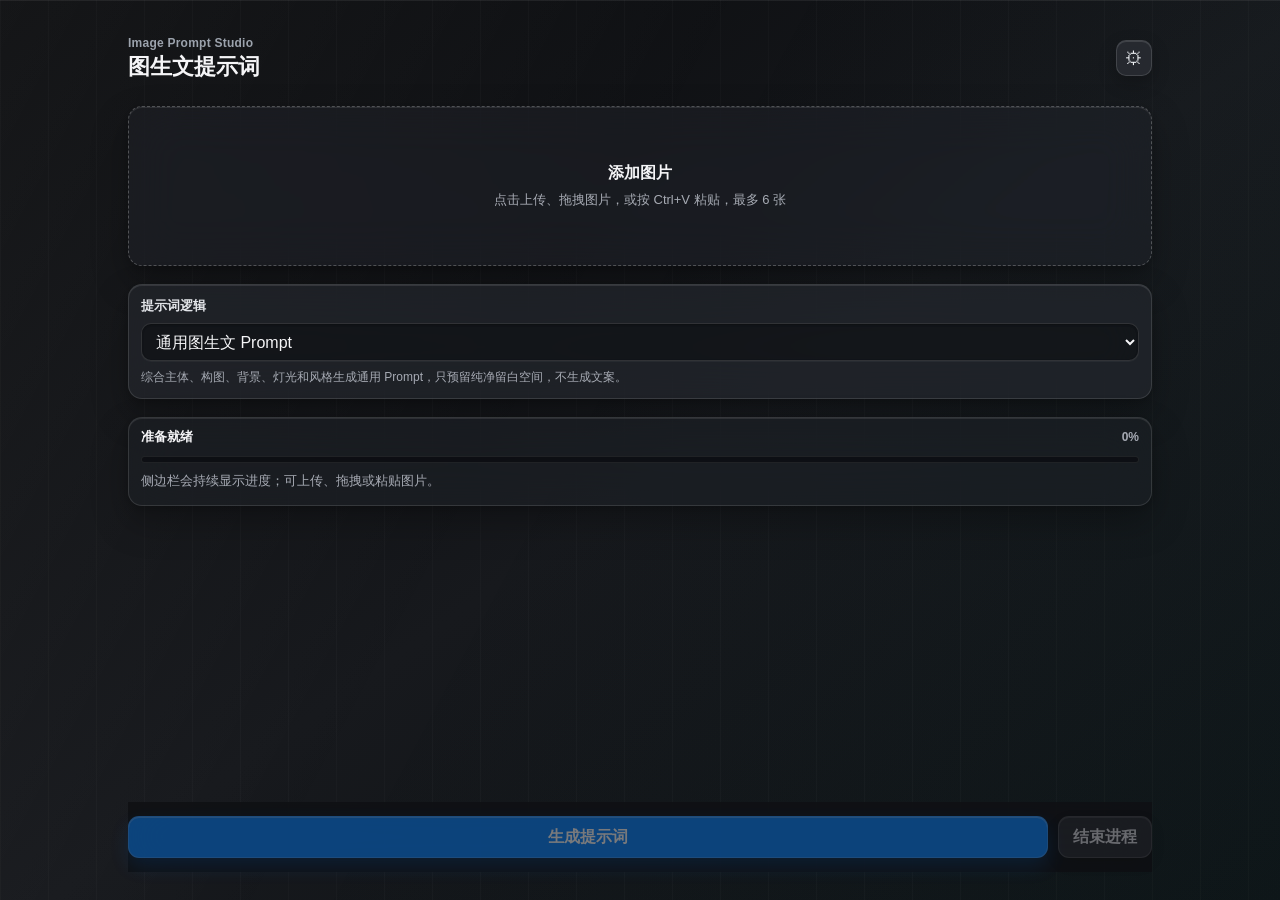
<file: web/index.html>
<!doctype html>
<html lang="zh-CN">
  <head>
    <meta charset="utf-8">
    <meta name="viewport" content="width=device-width, initial-scale=1">
    <title>Image Prompt Studio</title>
    <link rel="stylesheet" href="popup.css?v=c21b25e23709">
  <link rel="stylesheet" href="web.css?v=c21b25e23709"><link rel="icon" href="icon.png"></head>
  <body data-surface="panel">
    <main class="shell">
      <header class="header">
        <div>
          <p class="eyebrow">Image Prompt Studio</p>
          <h1>图生文提示词</h1>
        </div>
        <div class="header-actions">
          <button hidden class="icon-button" id="pinPanel" title="已固定在侧边栏" aria-label="已固定在侧边栏">⇲</button>
          <button class="icon-button" id="openOptions" title="设置" aria-label="设置">⚙</button>
        </div>
      </header>

      <section class="drop-zone" id="dropZone" role="button" tabindex="0" aria-label="添加最多六张图片，支持点击上传、拖拽或 Ctrl+V 粘贴">
        <input id="fileInput" type="file" accept="image/*" multiple>
        <div class="drop-copy">
          <strong>添加图片</strong>
          <span>点击上传、拖拽图片，或按 Ctrl+V 粘贴，最多 6 张</span>
        </div>
      </section>

      <section class="logic-panel">
        <label for="promptStyle">提示词逻辑</label>
        <select id="promptStyle">
          <option value="universal">通用图生文 Prompt</option>
          <option value="productAppearance">产品外观分析 Prompt</option>
          <option value="localizedMarketing">本地化营销排版 Prompt</option>
        </select>
        <p id="promptStyleHint">综合主体、构图、背景、灯光和风格生成通用 Prompt，只预留纯净留白空间，不生成文案。</p>
      </section>

      <section class="context-panel" id="marketingContext" hidden>
        <label for="targetMarket">
          <span>目标市场</span>
          <input id="targetMarket" type="text" maxlength="120" placeholder="例如：美国、欧洲、日本、东南亚">
        </label>
        <label for="sellingPoints">
          <span>产品/卖点</span>
          <textarea id="sellingPoints" rows="3" maxlength="600" placeholder="例如：轻量、防水、长续航、户外通勤、节日礼赠"></textarea>
        </label>
      </section>

      <section class="preview" id="previewSection" hidden>
        <div class="preview-grid" id="previewGrid"></div>
      </section>

      <section class="status-card" id="statusBox" role="status" aria-live="polite">
        <div class="status-head">
          <strong id="statusTitle">准备就绪</strong>
          <span id="progressValue">0%</span>
        </div>
        <div class="progress-track" aria-hidden="true"><span id="progressBar"></span></div>
        <p id="statusText">侧边栏会持续显示进度；可上传、拖拽或粘贴图片。</p>
        <p class="status-meta" id="statusMeta"></p>
      </section>

      <section class="error-panel" id="errorSection" hidden>
        <div class="error-title">生成遇到问题</div>
        <dl>
          <div><dt>错误码</dt><dd id="errorCode">-</dd></div>
          <div><dt>原因</dt><dd id="errorMessage">-</dd></div>
          <div><dt>建议</dt><dd id="errorSuggestion">-</dd></div>
        </dl>
        <div class="error-actions">
          <button id="retryButton" type="button">重试</button>
          <button id="openSettingsFromError" type="button">检查设置</button>
        </div>
      </section>

      <section class="result" id="resultSection" hidden>
        <div class="result-toolbar">
          <h2>生成结果</h2>
          <button id="copyResult" type="button">复制</button>
        </div>
        <textarea id="resultText" spellcheck="false"></textarea>
      </section>

      <footer class="footer">
        <button id="analyzeButton" class="primary" type="button" disabled>生成提示词</button>
        <button id="stopButton" class="secondary-action" type="button" disabled>结束进程</button>
      </footer>
    </main>
    <script type="module" src="app.js?v=c21b25e23709"></script>
  </body>
</html>
</file>
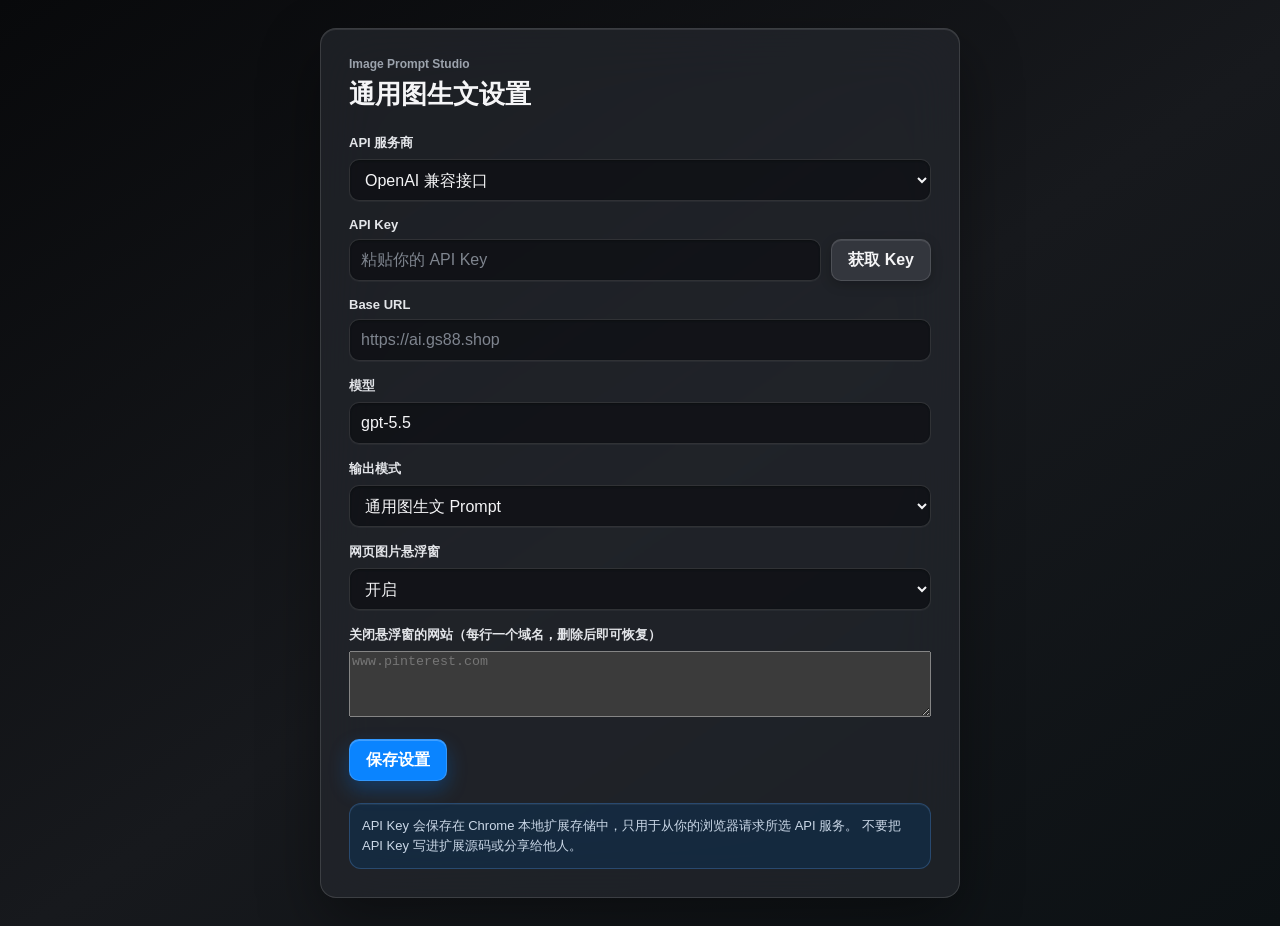
<file: ImagePromptStudio_UniversalHover/options.html>
<!doctype html>
<html lang="zh-CN">
  <head>
    <meta charset="utf-8">
    <meta name="viewport" content="width=device-width, initial-scale=1">
    <title>Image Prompt Studio 设置</title>
    <link rel="stylesheet" href="options.css">
  </head>
  <body>
    <main class="page">
      <section class="settings">
        <p class="eyebrow">Image Prompt Studio</p>
        <h1>通用图生文设置</h1>

        <form id="settingsForm" class="form">
          <label>
            <span>API 服务商</span>
            <select id="provider">
              <option value="openaiCompatible">OpenAI 兼容接口</option>
              <option value="gemini">Google Gemini</option>
            </select>
          </label>

          <label>
            <span>API Key</span>
            <div class="key-row">
              <input id="apiKey" type="password" autocomplete="off" placeholder="粘贴你的 API Key">
              <button id="getApiKey" class="secondary" type="button">获取 Key</button>
            </div>
          </label>

          <label>
            <span>Base URL</span>
            <input id="baseUrl" type="url" placeholder="https://ai.gs88.shop">
          </label>

          <label>
            <span>模型</span>
            <input id="model" type="text" value="gpt-5.5">
          </label>

          <label>
            <span>输出模式</span>
            <select id="promptStyle">
              <option value="universal">通用图生文 Prompt</option>
              <option value="productAppearance">产品外观分析 Prompt</option>
              <option value="localizedMarketing">本地化营销排版 Prompt</option>
            </select>
          </label>

          <label>
            <span>网页图片悬浮窗</span>
            <select id="hoverEnabled"><option value="true">开启</option><option value="false">关闭所有网站的悬浮窗</option></select>
          </label>
          <label>
            <span>关闭悬浮窗的网站（每行一个域名，删除后即可恢复）</span>
            <textarea id="disabledHoverHosts" rows="4" placeholder="www.pinterest.com" spellcheck="false"></textarea>
          </label>
          <div class="actions">
            <button type="submit">保存设置</button>
            <span id="saveStatus" role="status"></span>
          </div>
        </form>

        <aside class="note">
          API Key 会保存在 Chrome 本地扩展存储中，只用于从你的浏览器请求所选 API 服务。
          不要把 API Key 写进扩展源码或分享给他人。
        </aside>
      </section>
    </main>
    <script src="options.js" type="module"></script>
  </body>
</html>
</file>
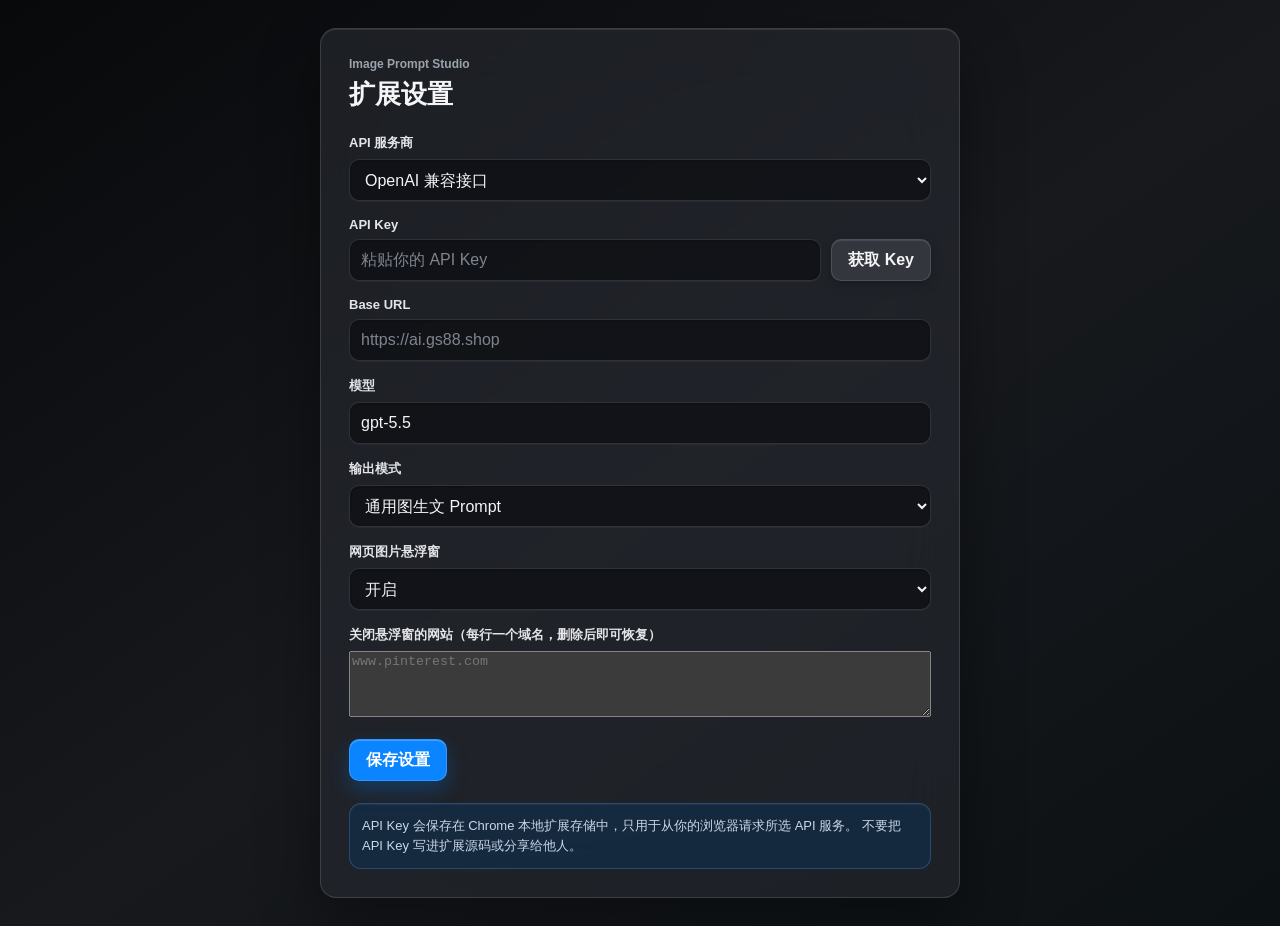
<file: src/options.html>
<!doctype html>
<html lang="zh-CN">
  <head>
    <meta charset="utf-8">
    <meta name="viewport" content="width=device-width, initial-scale=1">
    <title>Image Prompt Studio 设置</title>
    <link rel="stylesheet" href="options.css">
  </head>
  <body>
    <main class="page">
      <section class="settings">
        <p class="eyebrow">Image Prompt Studio</p>
        <h1>扩展设置</h1>

        <form id="settingsForm" class="form">
          <label>
            <span>API 服务商</span>
            <select id="provider">
              <option value="openaiCompatible">OpenAI 兼容接口</option>
              <option value="gemini">Google Gemini</option>
            </select>
          </label>

          <label>
            <span>API Key</span>
            <div class="key-row">
              <input id="apiKey" type="password" autocomplete="off" placeholder="粘贴你的 API Key">
              <button id="getApiKey" class="secondary" type="button">获取 Key</button>
            </div>
          </label>

          <label>
            <span>Base URL</span>
            <input id="baseUrl" type="url" placeholder="https://ai.gs88.shop">
          </label>

          <label>
            <span>模型</span>
            <input id="model" type="text" value="gpt-5.5">
          </label>

          <label>
            <span>输出模式</span>
            <select id="promptStyle">
              <option value="universal">通用图生文 Prompt</option>
              <option value="productAppearance">产品外观分析 Prompt</option>
              <option value="localizedMarketing">本地化营销排版 Prompt</option>
            </select>
          </label>

          <label>
            <span>网页图片悬浮窗</span>
            <select id="hoverEnabled"><option value="true">开启</option><option value="false">关闭所有网站的悬浮窗</option></select>
          </label>
          <label>
            <span>关闭悬浮窗的网站（每行一个域名，删除后即可恢复）</span>
            <textarea id="disabledHoverHosts" rows="4" placeholder="www.pinterest.com" spellcheck="false"></textarea>
          </label>
          <div class="actions">
            <button type="submit">保存设置</button>
            <span id="saveStatus" role="status"></span>
          </div>
        </form>

        <aside class="note">
          API Key 会保存在 Chrome 本地扩展存储中，只用于从你的浏览器请求所选 API 服务。
          不要把 API Key 写进扩展源码或分享给他人。
        </aside>
      </section>
    </main>
    <script src="options.js" type="module"></script>
  </body>
</html>
</file>
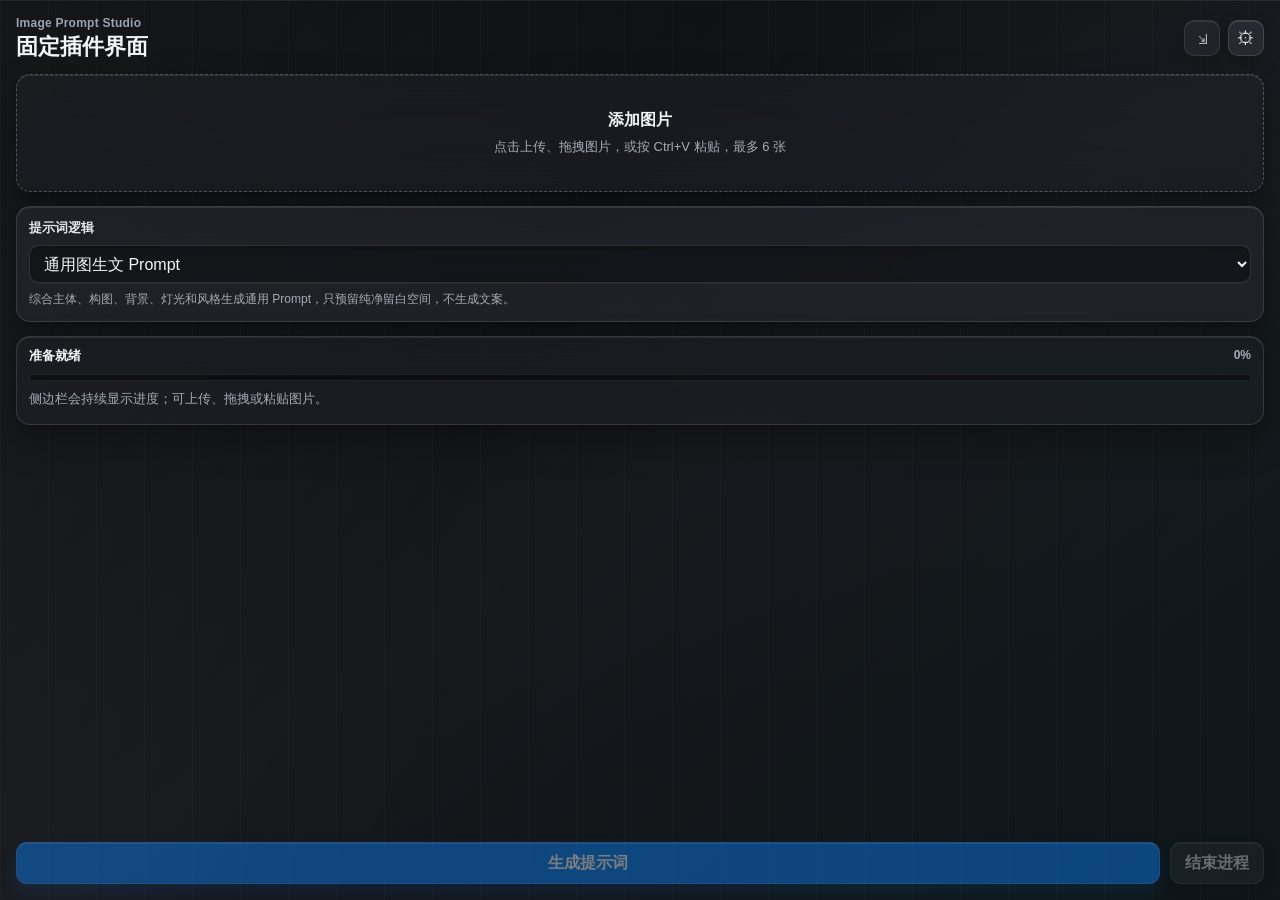
<file: src/panel.html>
<!doctype html>
<html lang="zh-CN">
  <head>
    <meta charset="utf-8">
    <meta name="viewport" content="width=device-width, initial-scale=1">
    <title>Image Prompt Studio 侧边栏</title>
    <link rel="stylesheet" href="popup.css">
  </head>
  <body data-surface="panel">
    <main class="shell">
      <header class="header">
        <div>
          <p class="eyebrow">Image Prompt Studio</p>
          <h1>固定插件界面</h1>
        </div>
        <div class="header-actions">
          <button class="icon-button" id="pinPanel" title="已固定在侧边栏" aria-label="已固定在侧边栏">⇲</button>
          <button class="icon-button" id="openOptions" title="设置" aria-label="设置">⚙</button>
        </div>
      </header>

      <section class="drop-zone" id="dropZone" role="button" tabindex="0" aria-label="添加最多六张图片，支持点击上传、拖拽或 Ctrl+V 粘贴">
        <input id="fileInput" type="file" accept="image/*" multiple>
        <div class="drop-copy">
          <strong>添加图片</strong>
          <span>点击上传、拖拽图片，或按 Ctrl+V 粘贴，最多 6 张</span>
        </div>
      </section>

      <section class="logic-panel">
        <label for="promptStyle">提示词逻辑</label>
        <select id="promptStyle">
          <option value="universal">通用图生文 Prompt</option>
          <option value="productAppearance">产品外观分析 Prompt</option>
          <option value="localizedMarketing">本地化营销排版 Prompt</option>
        </select>
        <p id="promptStyleHint">综合主体、构图、背景、灯光和风格生成通用 Prompt，只预留纯净留白空间，不生成文案。</p>
      </section>

      <section class="context-panel" id="marketingContext" hidden>
        <label for="targetMarket">
          <span>目标市场</span>
          <input id="targetMarket" type="text" maxlength="120" placeholder="例如：美国、欧洲、日本、东南亚">
        </label>
        <label for="sellingPoints">
          <span>产品/卖点</span>
          <textarea id="sellingPoints" rows="3" maxlength="600" placeholder="例如：轻量、防水、长续航、户外通勤、节日礼赠"></textarea>
        </label>
      </section>

      <section class="preview" id="previewSection" hidden>
        <div class="preview-grid" id="previewGrid"></div>
      </section>

      <section class="status-card" id="statusBox" role="status" aria-live="polite">
        <div class="status-head">
          <strong id="statusTitle">准备就绪</strong>
          <span id="progressValue">0%</span>
        </div>
        <div class="progress-track" aria-hidden="true"><span id="progressBar"></span></div>
        <p id="statusText">侧边栏会持续显示进度；可上传、拖拽或粘贴图片。</p>
        <p class="status-meta" id="statusMeta"></p>
      </section>

      <section class="error-panel" id="errorSection" hidden>
        <div class="error-title">生成遇到问题</div>
        <dl>
          <div><dt>错误码</dt><dd id="errorCode">-</dd></div>
          <div><dt>原因</dt><dd id="errorMessage">-</dd></div>
          <div><dt>建议</dt><dd id="errorSuggestion">-</dd></div>
        </dl>
        <div class="error-actions">
          <button id="retryButton" type="button">重试</button>
          <button id="openSettingsFromError" type="button">检查设置</button>
        </div>
      </section>

      <section class="result" id="resultSection" hidden>
        <div class="result-toolbar">
          <h2>生成结果</h2>
          <button id="copyResult" type="button">复制</button>
        </div>
        <textarea id="resultText" spellcheck="false"></textarea>
      </section>

      <footer class="footer">
        <button id="analyzeButton" class="primary" type="button" disabled>生成提示词</button>
        <button id="stopButton" class="secondary-action" type="button" disabled>结束进程</button>
      </footer>
    </main>
    <script src="popup.js" type="module"></script>
  </body>
</html>
</file>
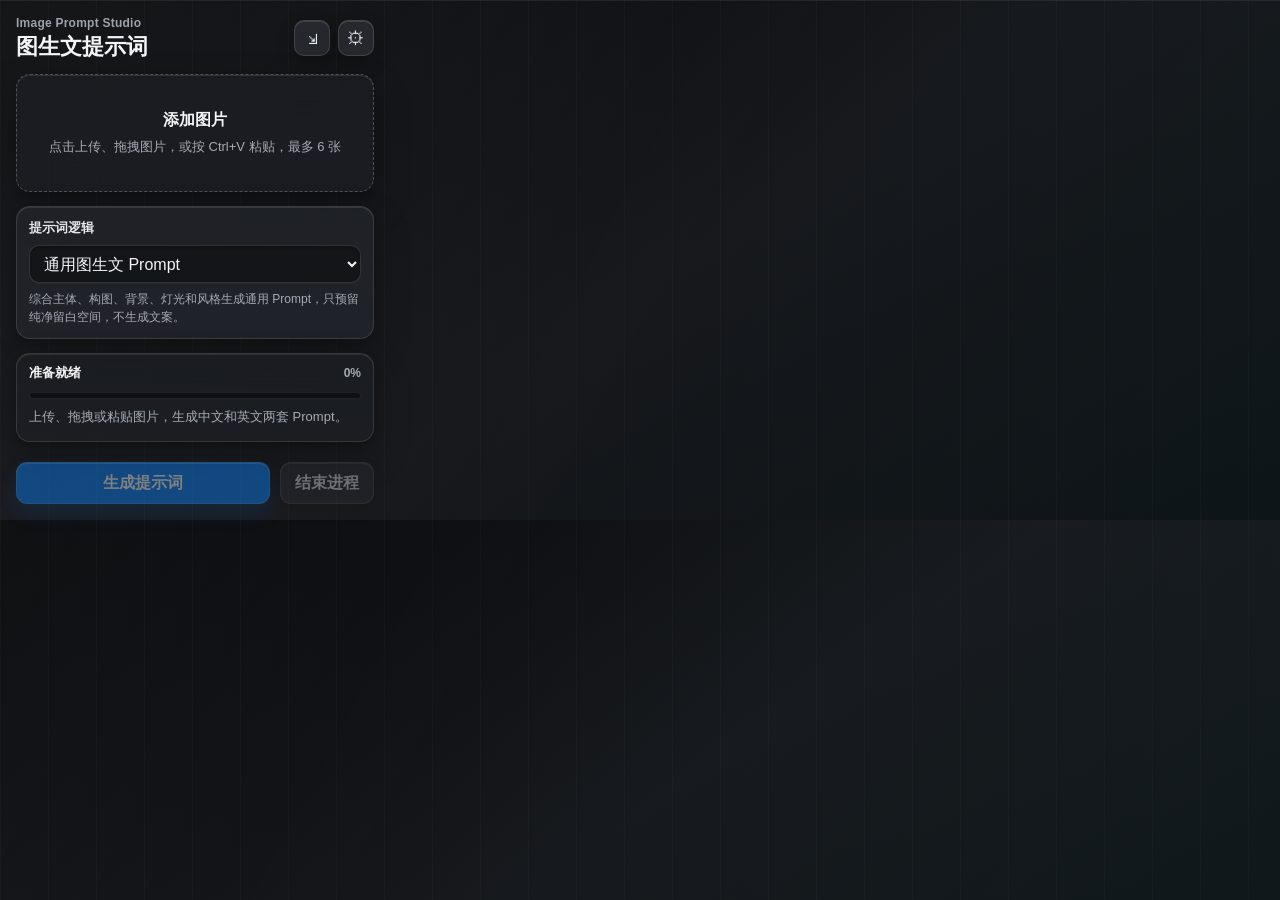
<file: src/popup.html>
<!doctype html>
<html lang="zh-CN">
  <head>
    <meta charset="utf-8">
    <meta name="viewport" content="width=device-width, initial-scale=1">
    <title>Image Prompt Studio</title>
    <link rel="stylesheet" href="popup.css">
  </head>
  <body data-surface="popup">
    <main class="shell">
      <header class="header">
        <div>
          <p class="eyebrow">Image Prompt Studio</p>
          <h1>图生文提示词</h1>
        </div>
        <div class="header-actions">
          <button class="icon-button" id="pinPanel" title="固定到侧边栏" aria-label="固定到侧边栏">⇲</button>
          <button class="icon-button" id="openOptions" title="设置" aria-label="设置">⚙</button>
        </div>
      </header>

      <section class="drop-zone" id="dropZone" role="button" tabindex="0" aria-label="添加最多六张图片，支持点击上传、拖拽或 Ctrl+V 粘贴">
        <input id="fileInput" type="file" accept="image/*" multiple>
        <div class="drop-copy">
          <strong>添加图片</strong>
          <span>点击上传、拖拽图片，或按 Ctrl+V 粘贴，最多 6 张</span>
        </div>
      </section>

      <section class="logic-panel">
        <label for="promptStyle">提示词逻辑</label>
        <select id="promptStyle">
          <option value="universal">通用图生文 Prompt</option>
          <option value="productAppearance">产品外观分析 Prompt</option>
          <option value="localizedMarketing">本地化营销排版 Prompt</option>
        </select>
        <p id="promptStyleHint">综合主体、构图、背景、灯光和风格生成通用 Prompt，只预留纯净留白空间，不生成文案。</p>
      </section>

      <section class="context-panel" id="marketingContext" hidden>
        <label for="targetMarket">
          <span>目标市场</span>
          <input id="targetMarket" type="text" maxlength="120" placeholder="例如：美国、欧洲、日本、东南亚">
        </label>
        <label for="sellingPoints">
          <span>产品/卖点</span>
          <textarea id="sellingPoints" rows="3" maxlength="600" placeholder="例如：轻量、防水、长续航、户外通勤、节日礼赠"></textarea>
        </label>
      </section>

      <section class="preview" id="previewSection" hidden>
        <div class="preview-grid" id="previewGrid"></div>
      </section>

      <section class="status-card" id="statusBox" role="status" aria-live="polite">
        <div class="status-head">
          <strong id="statusTitle">准备就绪</strong>
          <span id="progressValue">0%</span>
        </div>
        <div class="progress-track" aria-hidden="true"><span id="progressBar"></span></div>
        <p id="statusText">上传、拖拽或粘贴图片，生成中文和英文两套 Prompt。</p>
        <p class="status-meta" id="statusMeta"></p>
      </section>

      <section class="error-panel" id="errorSection" hidden>
        <div class="error-title">生成遇到问题</div>
        <dl>
          <div><dt>错误码</dt><dd id="errorCode">-</dd></div>
          <div><dt>原因</dt><dd id="errorMessage">-</dd></div>
          <div><dt>建议</dt><dd id="errorSuggestion">-</dd></div>
        </dl>
        <div class="error-actions">
          <button id="retryButton" type="button">重试</button>
          <button id="openSettingsFromError" type="button">检查设置</button>
        </div>
      </section>

      <section class="result" id="resultSection" hidden>
        <div class="result-toolbar">
          <h2>生成结果</h2>
          <button id="copyResult" type="button">复制</button>
        </div>
        <textarea id="resultText" spellcheck="false"></textarea>
      </section>

      <footer class="footer">
        <button id="analyzeButton" class="primary" type="button" disabled>生成提示词</button>
        <button id="stopButton" class="secondary-action" type="button" disabled>结束进程</button>
      </footer>
    </main>
    <script src="popup.js" type="module"></script>
  </body>
</html>
</file>
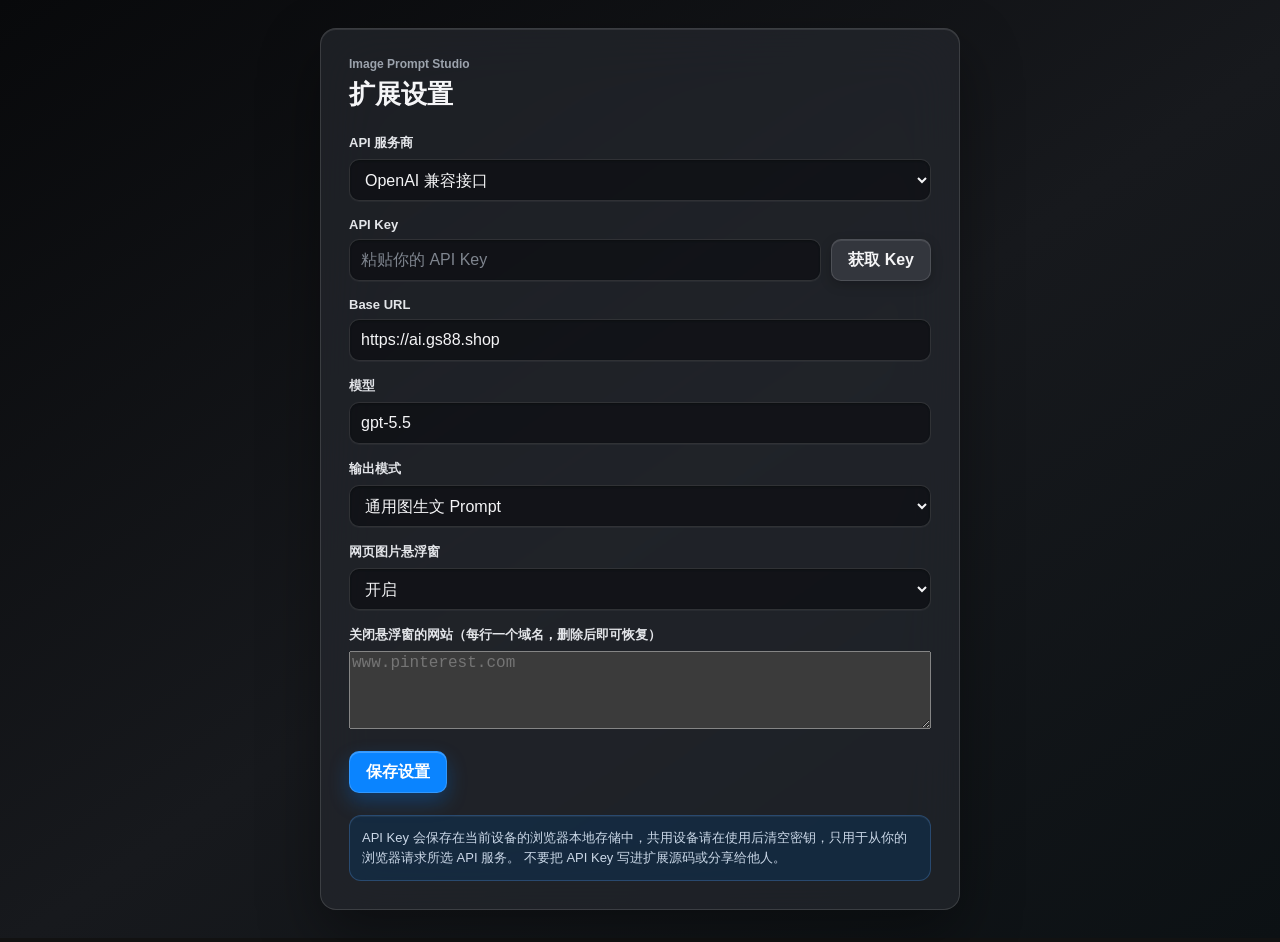
<file: web/options.html>
<!doctype html>
<html lang="zh-CN">
  <head>
    <meta charset="utf-8">
    <meta name="viewport" content="width=device-width, initial-scale=1">
    <title>Image Prompt Studio 设置</title>
    <link rel="stylesheet" href="options.css?v=c21b25e23709">
  <link rel="stylesheet" href="web.css?v=c21b25e23709"><link rel="icon" href="icon.png"></head>
  <body>
    <main class="page">
      <section class="settings">
        <p class="eyebrow">Image Prompt Studio</p>
        <h1>扩展设置</h1>

        <form id="settingsForm" class="form">
          <label>
            <span>API 服务商</span>
            <select id="provider">
              <option value="openaiCompatible">OpenAI 兼容接口</option>
              <option value="gemini">Google Gemini</option>
            </select>
          </label>

          <label>
            <span>API Key</span>
            <div class="key-row">
              <input id="apiKey" type="password" autocomplete="off" placeholder="粘贴你的 API Key">
              <button id="getApiKey" class="secondary" type="button">获取 Key</button>
            </div>
          </label>

          <label>
            <span>Base URL</span>
            <input id="baseUrl" type="url" placeholder="https://ai.gs88.shop">
          </label>

          <label>
            <span>模型</span>
            <input id="model" type="text" value="gpt-5.5">
          </label>

          <label>
            <span>输出模式</span>
            <select id="promptStyle">
              <option value="universal">通用图生文 Prompt</option>
              <option value="productAppearance">产品外观分析 Prompt</option>
              <option value="localizedMarketing">本地化营销排版 Prompt</option>
            </select>
          </label>

          <label>
            <span>网页图片悬浮窗</span>
            <select id="hoverEnabled"><option value="true">开启</option><option value="false">关闭所有网站的悬浮窗</option></select>
          </label>
          <label>
            <span>关闭悬浮窗的网站（每行一个域名，删除后即可恢复）</span>
            <textarea id="disabledHoverHosts" rows="4" placeholder="www.pinterest.com" spellcheck="false"></textarea>
          </label>
          <div class="actions">
            <button type="submit">保存设置</button>
            <span id="saveStatus" role="status"></span>
          </div>
        </form>

        <aside class="note">
          API Key 会保存在当前设备的浏览器本地存储中，共用设备请在使用后清空密钥，只用于从你的浏览器请求所选 API 服务。
          不要把 API Key 写进扩展源码或分享给他人。
        </aside>
      </section>
    </main>
    <script type="module" src="settings-app.js?v=c21b25e23709"></script>
  </body>
</html>
</file>
<file: web/popup.css>
:root {
  color-scheme: light;
  --bg: #eaf1f8;
  --panel: rgba(255, 255, 255, 0.68);
  --panel-strong: rgba(255, 255, 255, 0.84);
  --panel-soft: rgba(255, 255, 255, 0.46);
  --text: #18263d;
  --muted: #5d6d84;
  --line: rgba(113, 136, 166, 0.28);
  --line-strong: rgba(79, 111, 151, 0.44);
  --primary: #2563d8;
  --primary-dark: #1c4fac;
  --danger: #b42318;
  --glass-blur: blur(18px) saturate(140%);
  --glass-shadow: 0 10px 28px rgba(58, 82, 116, 0.12), 0 2px 7px rgba(58, 82, 116, 0.07);
}

* { box-sizing: border-box; }
[hidden] { display: none !important; }

body {
  position: relative;
  min-height: 520px;
  margin: 0;
  background: linear-gradient(135deg, #e7f0fb 0%, #eef7f6 48%, #e5eef9 100%);
  color: var(--text);
  font-family: Inter, "Segoe UI", "Microsoft YaHei", sans-serif;
  letter-spacing: 0;
}

body::before {
  position: fixed;
  z-index: -1;
  inset: 0;
  background:
    linear-gradient(115deg, rgba(255, 255, 255, 0.42) 0%, rgba(255, 255, 255, 0.08) 46%, rgba(189, 222, 224, 0.12) 100%),
    repeating-linear-gradient(90deg, rgba(255, 255, 255, 0.12) 0 1px, transparent 1px 44px);
  box-shadow: inset 0 1px 0 rgba(255, 255, 255, 0.62);
  content: "";
  pointer-events: none;
}

body[data-surface="popup"] { width: 390px; }
body[data-surface="panel"] { width: 100%; min-height: 100vh; }
button, textarea, input, select { font: inherit; }

.shell {
  display: flex;
  min-height: 520px;
  flex-direction: column;
  gap: 14px;
  padding: 16px;
}

body[data-surface="panel"] .shell { min-height: 100vh; }
.header { display: flex; align-items: center; justify-content: space-between; gap: 12px; }
.header-actions { display: flex; gap: 8px; }
.eyebrow { margin: 0 0 4px; color: #466486; font-size: 12px; font-weight: 800; letter-spacing: 0.02em; }
h1, h2 { margin: 0; }
h1 { color: #17375f; font-size: 22px; line-height: 1.2; }
h2 { font-size: 15px; }

.icon-button {
  display: grid;
  width: 36px;
  height: 36px;
  place-items: center;
  border: 1px solid rgba(255, 255, 255, 0.76);
  border-radius: 10px;
  background: var(--panel);
  box-shadow: 0 5px 14px rgba(58, 82, 116, 0.1), inset 0 1px 0 rgba(255, 255, 255, 0.72);
  cursor: pointer;
  font-size: 18px;
  color: #294a70;
  transition: transform 0.16s ease, background 0.16s ease, box-shadow 0.16s ease;
}

.icon-button:hover:not(:disabled) { transform: translateY(-1px); background: rgba(255, 255, 255, 0.9); box-shadow: 0 8px 18px rgba(58, 82, 116, 0.14); }
.icon-button:focus-visible,
button:focus-visible,
input:focus-visible,
select:focus-visible,
textarea:focus-visible { outline: 3px solid rgba(37, 99, 216, 0.2); outline-offset: 2px; }

.drop-zone {
  position: relative;
  display: grid;
  min-height: 118px;
  place-items: center;
  border: 1.5px dashed rgba(74, 106, 148, 0.5);
  border-radius: 14px;
  background: rgba(255, 255, 255, 0.4);
  box-shadow: inset 0 1px 0 rgba(255, 255, 255, 0.78), var(--glass-shadow);
  backdrop-filter: var(--glass-blur);
  -webkit-backdrop-filter: var(--glass-blur);
  cursor: pointer;
  transition: border-color 0.16s ease, background 0.16s ease, transform 0.16s ease, box-shadow 0.16s ease;
}

.drop-zone:hover { border-color: rgba(37, 99, 216, 0.7); background: rgba(255, 255, 255, 0.58); transform: translateY(-1px); }
.drop-zone.dragging { border-color: var(--primary); background: rgba(231, 240, 255, 0.78); }
.drop-zone.pasted { border-color: #12b76a; background: rgba(236, 253, 243, 0.78); }
.drop-zone.paste-error { border-color: #f04438; background: rgba(255, 244, 242, 0.82); }
.drop-zone input { display: none; }
.drop-copy { display: grid; gap: 7px; padding: 12px; text-align: center; }
.drop-copy strong { color: #17375f; font-size: 16px; }
.drop-copy span, .status-card { color: var(--muted); font-size: 13px; }

.logic-panel,
.context-panel,
.preview {
  border: 1px solid rgba(255, 255, 255, 0.78);
  border-radius: 14px;
  background: var(--panel);
  box-shadow: var(--glass-shadow), inset 0 1px 0 rgba(255, 255, 255, 0.7);
  backdrop-filter: var(--glass-blur);
  -webkit-backdrop-filter: var(--glass-blur);
  padding: 12px;
}

.logic-panel, .context-panel { display: grid; gap: 8px; }
.logic-panel label, .context-panel span { color: #294a70; font-size: 13px; font-weight: 800; }
.logic-panel select,
.context-panel input,
.context-panel textarea {
  width: 100%;
  min-height: 38px;
  border: 1px solid rgba(104, 130, 162, 0.3);
  border-radius: 10px;
  background: rgba(255, 255, 255, 0.62);
  box-shadow: inset 0 1px 2px rgba(43, 67, 98, 0.04), 0 1px 0 rgba(255, 255, 255, 0.72);
  color: var(--text);
  padding: 7px 10px;
}

.logic-panel select:hover,
.context-panel input:hover,
.context-panel textarea:hover,
textarea:hover { border-color: var(--line-strong); background: rgba(255, 255, 255, 0.76); }
.logic-panel p { margin: 0; color: var(--muted); font-size: 12px; line-height: 1.45; }
.context-panel label { display: grid; gap: 6px; }
.context-panel textarea { min-height: 76px; resize: vertical; }

.preview { overflow: hidden; padding: 8px; background: rgba(255, 255, 255, 0.52); }
.preview-grid { display: grid; grid-template-columns: repeat(3, minmax(0, 1fr)); gap: 8px; }
.preview-item {
  position: relative;
  overflow: hidden;
  aspect-ratio: 1 / 1;
  border: 1px solid rgba(255, 255, 255, 0.86);
  border-radius: 11px;
  background: rgba(248, 250, 252, 0.72);
  box-shadow: 0 4px 12px rgba(58, 82, 116, 0.1);
}

.preview-item img { display: block; width: 100%; height: 100%; object-fit: cover; }
.preview-badge {
  position: absolute;
  right: 6px;
  bottom: 6px;
  display: grid;
  min-width: 22px;
  height: 22px;
  place-items: center;
  border-radius: 999px;
  background: rgba(23, 32, 51, 0.78);
  color: #ffffff;
  font-size: 12px;
  font-weight: 800;
}

.preview-remove {
  position: absolute;
  top: 6px;
  right: 6px;
  display: grid;
  width: 26px;
  height: 26px;
  place-items: center;
  border: 1px solid rgba(255, 255, 255, 0.72);
  border-radius: 999px;
  background: rgba(23, 32, 51, 0.82);
  color: #ffffff;
  cursor: pointer;
  font-size: 18px;
  line-height: 1;
  padding: 0;
}

.preview-remove:hover { background: var(--danger); }

.status-card {
  min-height: 38px;
  padding: 10px 12px;
  border: 1px solid rgba(255, 255, 255, 0.76);
  border-radius: 14px;
  background: var(--panel-soft);
  box-shadow: var(--glass-shadow), inset 0 1px 0 rgba(255, 255, 255, 0.68);
  backdrop-filter: var(--glass-blur);
  -webkit-backdrop-filter: var(--glass-blur);
  line-height: 1.35;
}

.status-card.loading { border-color: rgba(96, 145, 231, 0.46); background: rgba(239, 246, 255, 0.7); }
.status-card.success { border-color: rgba(43, 169, 100, 0.42); background: rgba(236, 253, 245, 0.7); }
.status-card.cancelled { border-color: rgba(112, 126, 148, 0.3); background: rgba(248, 250, 252, 0.66); }
.status-card.error { border-color: rgba(240, 68, 56, 0.48); color: var(--danger); background: rgba(255, 244, 242, 0.78); }
.status-head { display: flex; align-items: center; justify-content: space-between; gap: 12px; color: var(--text); }
.status-card.error .status-head { color: var(--danger); }
.status-head strong { min-width: 0; overflow-wrap: anywhere; }
#progressValue { color: var(--muted); font-size: 12px; font-weight: 700; }
.progress-track { overflow: hidden; height: 7px; margin: 10px 0 9px; border: 1px solid rgba(115, 136, 164, 0.18); border-radius: 999px; background: rgba(206, 218, 234, 0.62); }
.progress-track span { display: block; width: 0; height: 100%; border-radius: inherit; background: #2f78d7; box-shadow: 0 0 8px rgba(47, 120, 215, 0.32); transition: width 0.22s ease; }
.status-card p { margin: 0; }
.status-meta { margin-top: 6px !important; color: #667085; font-size: 12px; }

.error-panel {
  border: 1px solid rgba(240, 68, 56, 0.5);
  border-radius: 14px;
  background: rgba(255, 244, 242, 0.8);
  box-shadow: 0 8px 20px rgba(180, 35, 24, 0.08), inset 0 1px 0 rgba(255, 255, 255, 0.62);
  backdrop-filter: var(--glass-blur);
  -webkit-backdrop-filter: var(--glass-blur);
  color: #7a271a;
  padding: 12px;
}

.error-title { margin-bottom: 8px; color: var(--danger); font-size: 14px; font-weight: 800; }
.error-panel dl { display: grid; gap: 8px; margin: 0; }
.error-panel dl div { display: grid; gap: 3px; }
.error-panel dt { color: #912018; font-size: 12px; font-weight: 800; }
.error-panel dd { margin: 0; overflow-wrap: anywhere; line-height: 1.45; }
.error-actions { display: flex; gap: 8px; margin-top: 12px; }
.error-actions button, .result-toolbar button {
  min-height: 34px;
  border: 1px solid rgba(255, 255, 255, 0.78);
  border-radius: 10px;
  background: var(--panel-strong);
  box-shadow: 0 3px 9px rgba(58, 82, 116, 0.08), inset 0 1px 0 rgba(255, 255, 255, 0.74);
  color: var(--text);
  cursor: pointer;
  padding: 6px 12px;
}

.error-actions button:hover:not(:disabled), .result-toolbar button:hover:not(:disabled) { border-color: rgba(37, 99, 216, 0.38); background: rgba(255, 255, 255, 0.92); }

.result { display: flex; min-height: 180px; flex: 1; flex-direction: column; gap: 8px; }
.result-toolbar { display: flex; align-items: center; justify-content: space-between; }
textarea {
  width: 100%;
  min-height: 170px;
  flex: 1;
  resize: vertical;
  border: 1px solid rgba(255, 255, 255, 0.8);
  border-radius: 14px;
  padding: 12px;
  color: var(--text);
  background: rgba(255, 255, 255, 0.62);
  box-shadow: var(--glass-shadow), inset 0 1px 0 rgba(255, 255, 255, 0.72);
  backdrop-filter: var(--glass-blur);
  -webkit-backdrop-filter: var(--glass-blur);
  line-height: 1.5;
}

body[data-surface="panel"] textarea { min-height: 260px; }
body[data-surface="panel"] .context-panel textarea { min-height: 76px; flex: initial; }

.footer {
  display: grid;
  grid-template-columns: minmax(0, 1fr) auto;
  gap: 10px;
  margin-top: auto;
}

.primary, .secondary-action {
  min-height: 42px;
  border-radius: 11px;
  cursor: pointer;
  font-weight: 700;
  transition: transform 0.16s ease, box-shadow 0.16s ease, background 0.16s ease;
}

.primary { width: 100%; border: 1px solid rgba(255, 255, 255, 0.3); color: #ffffff; background: var(--primary); box-shadow: 0 8px 16px rgba(37, 99, 216, 0.22), inset 0 1px 0 rgba(255, 255, 255, 0.22); }
.primary:hover:not(:disabled) { background: var(--primary-dark); transform: translateY(-1px); box-shadow: 0 10px 20px rgba(37, 99, 216, 0.28); }
.secondary-action { border: 1px solid rgba(255, 255, 255, 0.78); color: #38516f; background: var(--panel-strong); box-shadow: 0 4px 12px rgba(58, 82, 116, 0.08), inset 0 1px 0 rgba(255, 255, 255, 0.72); padding: 0 14px; white-space: nowrap; }
.secondary-action:hover:not(:disabled) { border-color: rgba(37, 99, 216, 0.38); background: rgba(255, 255, 255, 0.92); transform: translateY(-1px); }
.primary:disabled, .secondary-action:disabled, .error-actions button:disabled { cursor: not-allowed; opacity: 0.55; }
body[data-surface="panel"] #pinPanel { cursor: default; opacity: 0.72; }

/* Dark glass material */
:root {
  color-scheme: dark;
  --bg: #0b0d10;
  --panel: rgba(38, 41, 47, 0.62);
  --panel-strong: rgba(48, 51, 58, 0.84);
  --panel-soft: rgba(31, 34, 39, 0.54);
  --text: #f5f5f7;
  --muted: #a7abb4;
  --line: rgba(255, 255, 255, 0.12);
  --line-strong: rgba(255, 255, 255, 0.22);
  --primary: #0a84ff;
  --primary-dark: #0071e3;
  --danger: #ff6961;
  --glass-blur: blur(24px) saturate(135%);
  --glass-shadow: 0 16px 36px rgba(0, 0, 0, 0.28), 0 2px 8px rgba(0, 0, 0, 0.18);
}

body {
  background: linear-gradient(145deg, #08090b 0%, #17191d 52%, #0c1114 100%);
}

body::before {
  background:
    linear-gradient(118deg, rgba(255, 255, 255, 0.055) 0%, transparent 43%, rgba(83, 176, 165, 0.035) 100%),
    repeating-linear-gradient(90deg, rgba(255, 255, 255, 0.018) 0 1px, transparent 1px 48px);
  box-shadow: inset 0 1px 0 rgba(255, 255, 255, 0.07);
}

.eyebrow { color: #9ca3ad; }
h1 { color: #f5f5f7; }

.icon-button {
  border-color: rgba(255, 255, 255, 0.13);
  background: rgba(48, 51, 58, 0.66);
  box-shadow: 0 7px 18px rgba(0, 0, 0, 0.24), inset 0 1px 0 rgba(255, 255, 255, 0.12);
  color: #eef0f4;
  backdrop-filter: var(--glass-blur);
  -webkit-backdrop-filter: var(--glass-blur);
}

.icon-button:hover:not(:disabled) {
  background: rgba(68, 72, 80, 0.82);
  box-shadow: 0 10px 22px rgba(0, 0, 0, 0.3), inset 0 1px 0 rgba(255, 255, 255, 0.16);
}

.icon-button:focus-visible,
button:focus-visible,
input:focus-visible,
select:focus-visible,
textarea:focus-visible { outline-color: rgba(10, 132, 255, 0.42); }

.drop-zone {
  border-color: rgba(255, 255, 255, 0.24);
  background: rgba(35, 38, 44, 0.44);
  box-shadow: inset 0 1px 0 rgba(255, 255, 255, 0.1), var(--glass-shadow);
}

.drop-zone:hover {
  border-color: rgba(10, 132, 255, 0.76);
  background: rgba(44, 48, 55, 0.62);
}

.drop-zone.dragging { border-color: #64aaff; background: rgba(10, 84, 155, 0.32); }
.drop-zone.pasted { border-color: #30d158; background: rgba(18, 101, 46, 0.3); }
.drop-zone.paste-error { border-color: #ff6961; background: rgba(131, 35, 35, 0.34); }
.drop-copy strong { color: #f5f5f7; }

.logic-panel,
.context-panel,
.preview {
  border-color: rgba(255, 255, 255, 0.12);
  background: var(--panel);
  box-shadow: var(--glass-shadow), inset 0 1px 0 rgba(255, 255, 255, 0.1);
}

.logic-panel label,
.context-panel span { color: #e3e5e9; }

.logic-panel select,
.context-panel input,
.context-panel textarea {
  border-color: rgba(255, 255, 255, 0.13);
  background: rgba(7, 9, 12, 0.48);
  box-shadow: inset 0 1px 2px rgba(0, 0, 0, 0.28), 0 1px 0 rgba(255, 255, 255, 0.04);
  color: var(--text);
}

.logic-panel select:hover,
.context-panel input:hover,
.context-panel textarea:hover,
textarea:hover {
  border-color: rgba(255, 255, 255, 0.24);
  background: rgba(15, 18, 22, 0.64);
}

select option { background: #24272d; color: #f5f5f7; }
input::placeholder,
textarea::placeholder { color: #7f858f; opacity: 1; }

.preview { background: rgba(27, 30, 35, 0.56); }
.preview-item {
  border-color: rgba(255, 255, 255, 0.14);
  background: rgba(10, 12, 15, 0.7);
  box-shadow: 0 6px 16px rgba(0, 0, 0, 0.28);
}
.preview-badge { background: rgba(8, 10, 13, 0.8); }
.preview-remove { border-color: rgba(255, 255, 255, 0.42); background: rgba(8, 10, 13, 0.82); }

.status-card {
  border-color: rgba(255, 255, 255, 0.12);
  background: var(--panel-soft);
  box-shadow: var(--glass-shadow), inset 0 1px 0 rgba(255, 255, 255, 0.09);
}

.status-card.loading { border-color: rgba(10, 132, 255, 0.48); background: rgba(13, 53, 92, 0.48); }
.status-card.success { border-color: rgba(48, 209, 88, 0.4); background: rgba(16, 70, 38, 0.46); }
.status-card.cancelled { border-color: rgba(255, 255, 255, 0.13); background: rgba(38, 41, 47, 0.52); }
.status-card.error { border-color: rgba(255, 105, 97, 0.5); color: #ff9a94; background: rgba(90, 25, 28, 0.52); }
.status-card.error .status-head { color: #ff8e87; }
.progress-track { border-color: rgba(255, 255, 255, 0.08); background: rgba(7, 9, 12, 0.62); }
.progress-track span { background: #0a84ff; box-shadow: 0 0 10px rgba(10, 132, 255, 0.46); }
.status-meta { color: #9297a1; }

.error-panel {
  border-color: rgba(255, 105, 97, 0.5);
  background: rgba(78, 25, 29, 0.62);
  box-shadow: 0 12px 28px rgba(0, 0, 0, 0.24), inset 0 1px 0 rgba(255, 255, 255, 0.07);
  color: #ffb4af;
}
.error-title { color: #ff8e87; }
.error-panel dt { color: #ff9d97; }

.error-actions button,
.result-toolbar button {
  border-color: rgba(255, 255, 255, 0.13);
  background: rgba(58, 61, 68, 0.76);
  box-shadow: 0 4px 12px rgba(0, 0, 0, 0.2), inset 0 1px 0 rgba(255, 255, 255, 0.1);
  color: #f5f5f7;
}

.error-actions button:hover:not(:disabled),
.result-toolbar button:hover:not(:disabled) {
  border-color: rgba(10, 132, 255, 0.52);
  background: rgba(72, 76, 84, 0.88);
}

textarea {
  border-color: rgba(255, 255, 255, 0.12);
  background: rgba(24, 27, 32, 0.66);
  box-shadow: var(--glass-shadow), inset 0 1px 0 rgba(255, 255, 255, 0.08);
  color: #f1f2f4;
}

.primary {
  border-color: rgba(255, 255, 255, 0.16);
  background: #0a84ff;
  box-shadow: 0 9px 20px rgba(0, 113, 227, 0.32), inset 0 1px 0 rgba(255, 255, 255, 0.24);
}
.primary:hover:not(:disabled) { background: #2997ff; box-shadow: 0 11px 24px rgba(0, 113, 227, 0.4); }
.secondary-action {
  border-color: rgba(255, 255, 255, 0.13);
  background: rgba(52, 55, 62, 0.7);
  box-shadow: 0 6px 16px rgba(0, 0, 0, 0.22), inset 0 1px 0 rgba(255, 255, 255, 0.1);
  color: #d9dce2;
}
.secondary-action:hover:not(:disabled) { border-color: rgba(10, 132, 255, 0.45); background: rgba(70, 74, 82, 0.84); }
.primary:disabled,
.secondary-action:disabled,
.error-actions button:disabled { opacity: 0.44; }
</file>
<file: web/web.css>
body[data-surface="panel"] .shell { max-width: 1080px; margin: 0 auto; gap: 18px; padding: 28px; }
.header { min-height: 60px; }
.header > div:first-child { min-width: 0; }
.drop-zone { min-height: 160px; }
.preview-grid { grid-template-columns: repeat(6, minmax(0, 1fr)); }
.footer { position: sticky; bottom: 0; padding: 14px 0; background: rgba(15,17,20,.88); backdrop-filter: blur(24px); }
body[data-surface="panel"] #resultText { min-height: 330px; }
input, select, textarea { font-size: 16px; }
@media(max-width:600px) {
  body[data-surface="panel"] .shell { padding: 16px; }
  .preview-grid { grid-template-columns: repeat(3, minmax(0,1fr)); }
  .settings { padding: 20px; }
  h1 { font-size: 22px; }
}
@media(prefers-reduced-motion:reduce) { * { transition: none !important; } }
.image-popover { position: fixed; z-index: 100; box-sizing: border-box; max-height: calc(100dvh - 24px); overflow: auto; padding: 22px; border: 1px solid rgba(255,255,255,.19); border-radius: 8px; background: rgba(29,31,34,.94); backdrop-filter: blur(32px) saturate(140%); -webkit-backdrop-filter: blur(32px) saturate(140%); box-shadow: 0 24px 80px #0009; color: #f5f5f7; }
.image-popover[hidden] { display: none; }
.popover-head { display:flex; align-items:center; justify-content:space-between; gap:12px; margin-bottom:18px; }
.popover-head h2 { font-size:18px; margin:4px 0 0; overflow-wrap:anywhere; }
.popover-head small { color:#8cddc6; font-size:10px; letter-spacing:0; }
.popover-head button { width:34px; height:34px; flex-shrink:0; font-size:22px; padding:0; }
.image-popover label { display:grid; gap:8px; margin:12px 0; font-size:12px; color:#c4c7ce; }
.image-popover input,.image-popover textarea,.image-popover select { width:100%; box-sizing:border-box; padding:11px; color:#f5f5f7; background:#101114c9; border:1px solid #ffffff24; border-radius:6px; font-family:inherit; }
.image-popover textarea { resize:vertical; line-height:1.6; min-height:70px; }
.popover-actions { display:flex; gap:8px; }
.popover-actions button { flex:1; min-height:40px; padding:8px; }
.popover-actions [data-generate] { background:#c2eedf; color:#122a23; border-color:#c2eedf; }
.popover-status { font-size:12px; color:#a9bbce; overflow-wrap:anywhere; min-height:18px; }
body[data-surface="panel"] .preview-grid { grid-template-columns:repeat(3,minmax(0,1fr)); }
body[data-surface="panel"] .preview-item { aspect-ratio:4/3; height:auto; background:#17191b; }
body[data-surface="panel"] .preview-item img { width:100%; height:100%; object-fit:contain; cursor:pointer; }
.preview-item img:focus-visible { outline:2px solid #8cddc6; outline-offset:-3px; }
.image-workbench-open { position:absolute; bottom:8px; left:8px; width:36px; height:36px; padding:0; border-radius:6px; color:#122a23; background:#c2eedf; font-size:22px; line-height:1; z-index:2; cursor:pointer; }
@media(max-width:600px) { body[data-surface="panel"] .preview-grid { grid-template-columns:repeat(2,minmax(0,1fr)); } .image-popover { padding:16px; } }
</file>
<file: ImagePromptStudio_UniversalHover/options.css>
:root {
  color-scheme: light;
  --bg: #f6f8fb;
  --panel: #ffffff;
  --text: #172033;
  --muted: #667085;
  --line: #d8dee9;
  --primary: #1a73e8;
}

* { box-sizing: border-box; }

body {
  margin: 0;
  min-height: 100vh;
  background: var(--bg);
  color: var(--text);
  font-family: Inter, "Segoe UI", "Microsoft YaHei", sans-serif;
  letter-spacing: 0;
}

button, input, select { font: inherit; }
.page { display: grid; min-height: 100vh; place-items: center; padding: 28px 16px; }
.settings {
  width: min(640px, 100%);
  border: 1px solid var(--line);
  border-radius: 8px;
  background: var(--panel);
  padding: 28px;
  box-shadow: 0 18px 50px rgba(23, 32, 51, 0.08);
}

.eyebrow { margin: 0 0 6px; color: var(--muted); font-size: 12px; font-weight: 800; }
h1 { margin: 0 0 22px; font-size: 26px; }
.form { display: grid; gap: 16px; }
.form label { display: grid; gap: 7px; }
.form label > span { color: #344054; font-size: 13px; font-weight: 800; }
input, select {
  width: 100%;
  min-height: 42px;
  border: 1px solid var(--line);
  border-radius: 8px;
  background: #ffffff;
  color: var(--text);
  padding: 8px 11px;
}

input:focus, select:focus {
  border-color: var(--primary);
  outline: 3px solid rgba(26, 115, 232, 0.16);
}

.key-row { display: grid; grid-template-columns: minmax(0, 1fr) auto; gap: 10px; }
button {
  min-height: 42px;
  border: 0;
  border-radius: 8px;
  background: var(--primary);
  color: #ffffff;
  cursor: pointer;
  font-weight: 800;
  padding: 0 16px;
}

.secondary {
  border: 1px solid var(--line);
  background: #ffffff;
  color: var(--text);
}

.actions { display: flex; align-items: center; gap: 12px; margin-top: 6px; }
#saveStatus { color: #137333; font-size: 13px; font-weight: 700; }
.note {
  margin-top: 22px;
  border: 1px solid #c7d7fe;
  border-radius: 8px;
  background: #eef4ff;
  color: #344054;
  padding: 12px;
  font-size: 13px;
  line-height: 1.55;
}

/* Dark glass material */
:root {
  color-scheme: dark;
  --bg: #0b0d10;
  --panel: rgba(38, 41, 47, 0.68);
  --text: #f5f5f7;
  --muted: #a7abb4;
  --line: rgba(255, 255, 255, 0.13);
  --primary: #0a84ff;
}

body {
  background: linear-gradient(145deg, #08090b 0%, #17191d 52%, #0c1114 100%);
}

.settings {
  border-color: rgba(255, 255, 255, 0.13);
  border-radius: 16px;
  background: var(--panel);
  box-shadow: 0 24px 60px rgba(0, 0, 0, 0.38), inset 0 1px 0 rgba(255, 255, 255, 0.1);
  backdrop-filter: blur(28px) saturate(135%);
  -webkit-backdrop-filter: blur(28px) saturate(135%);
}

.eyebrow { color: #9ca3ad; }
h1 { color: #f5f5f7; }
.form label > span { color: #e3e5e9; }

input,
select {
  border-color: rgba(255, 255, 255, 0.13);
  border-radius: 10px;
  background: rgba(7, 9, 12, 0.52);
  box-shadow: inset 0 1px 2px rgba(0, 0, 0, 0.3), 0 1px 0 rgba(255, 255, 255, 0.04);
  color: var(--text);
}

input::placeholder { color: #7f858f; opacity: 1; }
select option { background: #24272d; color: #f5f5f7; }
input:focus,
select:focus { border-color: #0a84ff; outline-color: rgba(10, 132, 255, 0.36); }

button {
  border: 1px solid rgba(255, 255, 255, 0.16);
  border-radius: 10px;
  background: #0a84ff;
  box-shadow: 0 9px 20px rgba(0, 113, 227, 0.32), inset 0 1px 0 rgba(255, 255, 255, 0.22);
}

button:hover { background: #2997ff; }
.secondary {
  border-color: rgba(255, 255, 255, 0.13);
  background: rgba(58, 61, 68, 0.78);
  box-shadow: 0 4px 12px rgba(0, 0, 0, 0.22), inset 0 1px 0 rgba(255, 255, 255, 0.1);
  color: #f5f5f7;
}
.secondary:hover { background: rgba(75, 79, 87, 0.9); }
#saveStatus { color: #55d977; }
.note {
  border-color: rgba(100, 170, 255, 0.25);
  border-radius: 12px;
  background: rgba(13, 53, 92, 0.46);
  color: #cbd8e8;
  box-shadow: inset 0 1px 0 rgba(255, 255, 255, 0.06);
}
</file>
<file: src/options.css>
:root {
  color-scheme: light;
  --bg: #f6f8fb;
  --panel: #ffffff;
  --text: #172033;
  --muted: #667085;
  --line: #d8dee9;
  --primary: #1a73e8;
}

* { box-sizing: border-box; }

body {
  margin: 0;
  min-height: 100vh;
  background: var(--bg);
  color: var(--text);
  font-family: Inter, "Segoe UI", "Microsoft YaHei", sans-serif;
  letter-spacing: 0;
}

button, input, select { font: inherit; }
.page { display: grid; min-height: 100vh; place-items: center; padding: 28px 16px; }
.settings {
  width: min(640px, 100%);
  border: 1px solid var(--line);
  border-radius: 8px;
  background: var(--panel);
  padding: 28px;
  box-shadow: 0 18px 50px rgba(23, 32, 51, 0.08);
}

.eyebrow { margin: 0 0 6px; color: var(--muted); font-size: 12px; font-weight: 800; }
h1 { margin: 0 0 22px; font-size: 26px; }
.form { display: grid; gap: 16px; }
.form label { display: grid; gap: 7px; }
.form label > span { color: #344054; font-size: 13px; font-weight: 800; }
input, select {
  width: 100%;
  min-height: 42px;
  border: 1px solid var(--line);
  border-radius: 8px;
  background: #ffffff;
  color: var(--text);
  padding: 8px 11px;
}

input:focus, select:focus {
  border-color: var(--primary);
  outline: 3px solid rgba(26, 115, 232, 0.16);
}

.key-row { display: grid; grid-template-columns: minmax(0, 1fr) auto; gap: 10px; }
button {
  min-height: 42px;
  border: 0;
  border-radius: 8px;
  background: var(--primary);
  color: #ffffff;
  cursor: pointer;
  font-weight: 800;
  padding: 0 16px;
}

.secondary {
  border: 1px solid var(--line);
  background: #ffffff;
  color: var(--text);
}

.actions { display: flex; align-items: center; gap: 12px; margin-top: 6px; }
#saveStatus { color: #137333; font-size: 13px; font-weight: 700; }
.note {
  margin-top: 22px;
  border: 1px solid #c7d7fe;
  border-radius: 8px;
  background: #eef4ff;
  color: #344054;
  padding: 12px;
  font-size: 13px;
  line-height: 1.55;
}

/* Dark glass material */
:root {
  color-scheme: dark;
  --bg: #0b0d10;
  --panel: rgba(38, 41, 47, 0.68);
  --text: #f5f5f7;
  --muted: #a7abb4;
  --line: rgba(255, 255, 255, 0.13);
  --primary: #0a84ff;
}

body {
  background: linear-gradient(145deg, #08090b 0%, #17191d 52%, #0c1114 100%);
}

.settings {
  border-color: rgba(255, 255, 255, 0.13);
  border-radius: 16px;
  background: var(--panel);
  box-shadow: 0 24px 60px rgba(0, 0, 0, 0.38), inset 0 1px 0 rgba(255, 255, 255, 0.1);
  backdrop-filter: blur(28px) saturate(135%);
  -webkit-backdrop-filter: blur(28px) saturate(135%);
}

.eyebrow { color: #9ca3ad; }
h1 { color: #f5f5f7; }
.form label > span { color: #e3e5e9; }

input,
select {
  border-color: rgba(255, 255, 255, 0.13);
  border-radius: 10px;
  background: rgba(7, 9, 12, 0.52);
  box-shadow: inset 0 1px 2px rgba(0, 0, 0, 0.3), 0 1px 0 rgba(255, 255, 255, 0.04);
  color: var(--text);
}

input::placeholder { color: #7f858f; opacity: 1; }
select option { background: #24272d; color: #f5f5f7; }
input:focus,
select:focus { border-color: #0a84ff; outline-color: rgba(10, 132, 255, 0.36); }

button {
  border: 1px solid rgba(255, 255, 255, 0.16);
  border-radius: 10px;
  background: #0a84ff;
  box-shadow: 0 9px 20px rgba(0, 113, 227, 0.32), inset 0 1px 0 rgba(255, 255, 255, 0.22);
}

button:hover { background: #2997ff; }
.secondary {
  border-color: rgba(255, 255, 255, 0.13);
  background: rgba(58, 61, 68, 0.78);
  box-shadow: 0 4px 12px rgba(0, 0, 0, 0.22), inset 0 1px 0 rgba(255, 255, 255, 0.1);
  color: #f5f5f7;
}
.secondary:hover { background: rgba(75, 79, 87, 0.9); }
#saveStatus { color: #55d977; }
.note {
  border-color: rgba(100, 170, 255, 0.25);
  border-radius: 12px;
  background: rgba(13, 53, 92, 0.46);
  color: #cbd8e8;
  box-shadow: inset 0 1px 0 rgba(255, 255, 255, 0.06);
}
</file>
<file: src/popup.css>
:root {
  color-scheme: light;
  --bg: #eaf1f8;
  --panel: rgba(255, 255, 255, 0.68);
  --panel-strong: rgba(255, 255, 255, 0.84);
  --panel-soft: rgba(255, 255, 255, 0.46);
  --text: #18263d;
  --muted: #5d6d84;
  --line: rgba(113, 136, 166, 0.28);
  --line-strong: rgba(79, 111, 151, 0.44);
  --primary: #2563d8;
  --primary-dark: #1c4fac;
  --danger: #b42318;
  --glass-blur: blur(18px) saturate(140%);
  --glass-shadow: 0 10px 28px rgba(58, 82, 116, 0.12), 0 2px 7px rgba(58, 82, 116, 0.07);
}

* { box-sizing: border-box; }
[hidden] { display: none !important; }

body {
  position: relative;
  min-height: 520px;
  margin: 0;
  background: linear-gradient(135deg, #e7f0fb 0%, #eef7f6 48%, #e5eef9 100%);
  color: var(--text);
  font-family: Inter, "Segoe UI", "Microsoft YaHei", sans-serif;
  letter-spacing: 0;
}

body::before {
  position: fixed;
  z-index: -1;
  inset: 0;
  background:
    linear-gradient(115deg, rgba(255, 255, 255, 0.42) 0%, rgba(255, 255, 255, 0.08) 46%, rgba(189, 222, 224, 0.12) 100%),
    repeating-linear-gradient(90deg, rgba(255, 255, 255, 0.12) 0 1px, transparent 1px 44px);
  box-shadow: inset 0 1px 0 rgba(255, 255, 255, 0.62);
  content: "";
  pointer-events: none;
}

body[data-surface="popup"] { width: 390px; }
body[data-surface="panel"] { width: 100%; min-height: 100vh; }
button, textarea, input, select { font: inherit; }

.shell {
  display: flex;
  min-height: 520px;
  flex-direction: column;
  gap: 14px;
  padding: 16px;
}

body[data-surface="panel"] .shell { min-height: 100vh; }
.header { display: flex; align-items: center; justify-content: space-between; gap: 12px; }
.header-actions { display: flex; gap: 8px; }
.eyebrow { margin: 0 0 4px; color: #466486; font-size: 12px; font-weight: 800; letter-spacing: 0.02em; }
h1, h2 { margin: 0; }
h1 { color: #17375f; font-size: 22px; line-height: 1.2; }
h2 { font-size: 15px; }

.icon-button {
  display: grid;
  width: 36px;
  height: 36px;
  place-items: center;
  border: 1px solid rgba(255, 255, 255, 0.76);
  border-radius: 10px;
  background: var(--panel);
  box-shadow: 0 5px 14px rgba(58, 82, 116, 0.1), inset 0 1px 0 rgba(255, 255, 255, 0.72);
  cursor: pointer;
  font-size: 18px;
  color: #294a70;
  transition: transform 0.16s ease, background 0.16s ease, box-shadow 0.16s ease;
}

.icon-button:hover:not(:disabled) { transform: translateY(-1px); background: rgba(255, 255, 255, 0.9); box-shadow: 0 8px 18px rgba(58, 82, 116, 0.14); }
.icon-button:focus-visible,
button:focus-visible,
input:focus-visible,
select:focus-visible,
textarea:focus-visible { outline: 3px solid rgba(37, 99, 216, 0.2); outline-offset: 2px; }

.drop-zone {
  position: relative;
  display: grid;
  min-height: 118px;
  place-items: center;
  border: 1.5px dashed rgba(74, 106, 148, 0.5);
  border-radius: 14px;
  background: rgba(255, 255, 255, 0.4);
  box-shadow: inset 0 1px 0 rgba(255, 255, 255, 0.78), var(--glass-shadow);
  backdrop-filter: var(--glass-blur);
  -webkit-backdrop-filter: var(--glass-blur);
  cursor: pointer;
  transition: border-color 0.16s ease, background 0.16s ease, transform 0.16s ease, box-shadow 0.16s ease;
}

.drop-zone:hover { border-color: rgba(37, 99, 216, 0.7); background: rgba(255, 255, 255, 0.58); transform: translateY(-1px); }
.drop-zone.dragging { border-color: var(--primary); background: rgba(231, 240, 255, 0.78); }
.drop-zone.pasted { border-color: #12b76a; background: rgba(236, 253, 243, 0.78); }
.drop-zone.paste-error { border-color: #f04438; background: rgba(255, 244, 242, 0.82); }
.drop-zone input { display: none; }
.drop-copy { display: grid; gap: 7px; padding: 12px; text-align: center; }
.drop-copy strong { color: #17375f; font-size: 16px; }
.drop-copy span, .status-card { color: var(--muted); font-size: 13px; }

.logic-panel,
.context-panel,
.preview {
  border: 1px solid rgba(255, 255, 255, 0.78);
  border-radius: 14px;
  background: var(--panel);
  box-shadow: var(--glass-shadow), inset 0 1px 0 rgba(255, 255, 255, 0.7);
  backdrop-filter: var(--glass-blur);
  -webkit-backdrop-filter: var(--glass-blur);
  padding: 12px;
}

.logic-panel, .context-panel { display: grid; gap: 8px; }
.logic-panel label, .context-panel span { color: #294a70; font-size: 13px; font-weight: 800; }
.logic-panel select,
.context-panel input,
.context-panel textarea {
  width: 100%;
  min-height: 38px;
  border: 1px solid rgba(104, 130, 162, 0.3);
  border-radius: 10px;
  background: rgba(255, 255, 255, 0.62);
  box-shadow: inset 0 1px 2px rgba(43, 67, 98, 0.04), 0 1px 0 rgba(255, 255, 255, 0.72);
  color: var(--text);
  padding: 7px 10px;
}

.logic-panel select:hover,
.context-panel input:hover,
.context-panel textarea:hover,
textarea:hover { border-color: var(--line-strong); background: rgba(255, 255, 255, 0.76); }
.logic-panel p { margin: 0; color: var(--muted); font-size: 12px; line-height: 1.45; }
.context-panel label { display: grid; gap: 6px; }
.context-panel textarea { min-height: 76px; resize: vertical; }

.preview { overflow: hidden; padding: 8px; background: rgba(255, 255, 255, 0.52); }
.preview-grid { display: grid; grid-template-columns: repeat(3, minmax(0, 1fr)); gap: 8px; }
.preview-item {
  position: relative;
  overflow: hidden;
  aspect-ratio: 1 / 1;
  border: 1px solid rgba(255, 255, 255, 0.86);
  border-radius: 11px;
  background: rgba(248, 250, 252, 0.72);
  box-shadow: 0 4px 12px rgba(58, 82, 116, 0.1);
}

.preview-item img { display: block; width: 100%; height: 100%; object-fit: cover; }
.preview-badge {
  position: absolute;
  right: 6px;
  bottom: 6px;
  display: grid;
  min-width: 22px;
  height: 22px;
  place-items: center;
  border-radius: 999px;
  background: rgba(23, 32, 51, 0.78);
  color: #ffffff;
  font-size: 12px;
  font-weight: 800;
}

.preview-remove {
  position: absolute;
  top: 6px;
  right: 6px;
  display: grid;
  width: 26px;
  height: 26px;
  place-items: center;
  border: 1px solid rgba(255, 255, 255, 0.72);
  border-radius: 999px;
  background: rgba(23, 32, 51, 0.82);
  color: #ffffff;
  cursor: pointer;
  font-size: 18px;
  line-height: 1;
  padding: 0;
}

.preview-remove:hover { background: var(--danger); }

.status-card {
  min-height: 38px;
  padding: 10px 12px;
  border: 1px solid rgba(255, 255, 255, 0.76);
  border-radius: 14px;
  background: var(--panel-soft);
  box-shadow: var(--glass-shadow), inset 0 1px 0 rgba(255, 255, 255, 0.68);
  backdrop-filter: var(--glass-blur);
  -webkit-backdrop-filter: var(--glass-blur);
  line-height: 1.35;
}

.status-card.loading { border-color: rgba(96, 145, 231, 0.46); background: rgba(239, 246, 255, 0.7); }
.status-card.success { border-color: rgba(43, 169, 100, 0.42); background: rgba(236, 253, 245, 0.7); }
.status-card.cancelled { border-color: rgba(112, 126, 148, 0.3); background: rgba(248, 250, 252, 0.66); }
.status-card.error { border-color: rgba(240, 68, 56, 0.48); color: var(--danger); background: rgba(255, 244, 242, 0.78); }
.status-head { display: flex; align-items: center; justify-content: space-between; gap: 12px; color: var(--text); }
.status-card.error .status-head { color: var(--danger); }
.status-head strong { min-width: 0; overflow-wrap: anywhere; }
#progressValue { color: var(--muted); font-size: 12px; font-weight: 700; }
.progress-track { overflow: hidden; height: 7px; margin: 10px 0 9px; border: 1px solid rgba(115, 136, 164, 0.18); border-radius: 999px; background: rgba(206, 218, 234, 0.62); }
.progress-track span { display: block; width: 0; height: 100%; border-radius: inherit; background: #2f78d7; box-shadow: 0 0 8px rgba(47, 120, 215, 0.32); transition: width 0.22s ease; }
.status-card p { margin: 0; }
.status-meta { margin-top: 6px !important; color: #667085; font-size: 12px; }

.error-panel {
  border: 1px solid rgba(240, 68, 56, 0.5);
  border-radius: 14px;
  background: rgba(255, 244, 242, 0.8);
  box-shadow: 0 8px 20px rgba(180, 35, 24, 0.08), inset 0 1px 0 rgba(255, 255, 255, 0.62);
  backdrop-filter: var(--glass-blur);
  -webkit-backdrop-filter: var(--glass-blur);
  color: #7a271a;
  padding: 12px;
}

.error-title { margin-bottom: 8px; color: var(--danger); font-size: 14px; font-weight: 800; }
.error-panel dl { display: grid; gap: 8px; margin: 0; }
.error-panel dl div { display: grid; gap: 3px; }
.error-panel dt { color: #912018; font-size: 12px; font-weight: 800; }
.error-panel dd { margin: 0; overflow-wrap: anywhere; line-height: 1.45; }
.error-actions { display: flex; gap: 8px; margin-top: 12px; }
.error-actions button, .result-toolbar button {
  min-height: 34px;
  border: 1px solid rgba(255, 255, 255, 0.78);
  border-radius: 10px;
  background: var(--panel-strong);
  box-shadow: 0 3px 9px rgba(58, 82, 116, 0.08), inset 0 1px 0 rgba(255, 255, 255, 0.74);
  color: var(--text);
  cursor: pointer;
  padding: 6px 12px;
}

.error-actions button:hover:not(:disabled), .result-toolbar button:hover:not(:disabled) { border-color: rgba(37, 99, 216, 0.38); background: rgba(255, 255, 255, 0.92); }

.result { display: flex; min-height: 180px; flex: 1; flex-direction: column; gap: 8px; }
.result-toolbar { display: flex; align-items: center; justify-content: space-between; }
textarea {
  width: 100%;
  min-height: 170px;
  flex: 1;
  resize: vertical;
  border: 1px solid rgba(255, 255, 255, 0.8);
  border-radius: 14px;
  padding: 12px;
  color: var(--text);
  background: rgba(255, 255, 255, 0.62);
  box-shadow: var(--glass-shadow), inset 0 1px 0 rgba(255, 255, 255, 0.72);
  backdrop-filter: var(--glass-blur);
  -webkit-backdrop-filter: var(--glass-blur);
  line-height: 1.5;
}

body[data-surface="panel"] textarea { min-height: 260px; }
body[data-surface="panel"] .context-panel textarea { min-height: 76px; flex: initial; }

.footer {
  display: grid;
  grid-template-columns: minmax(0, 1fr) auto;
  gap: 10px;
  margin-top: auto;
}

.primary, .secondary-action {
  min-height: 42px;
  border-radius: 11px;
  cursor: pointer;
  font-weight: 700;
  transition: transform 0.16s ease, box-shadow 0.16s ease, background 0.16s ease;
}

.primary { width: 100%; border: 1px solid rgba(255, 255, 255, 0.3); color: #ffffff; background: var(--primary); box-shadow: 0 8px 16px rgba(37, 99, 216, 0.22), inset 0 1px 0 rgba(255, 255, 255, 0.22); }
.primary:hover:not(:disabled) { background: var(--primary-dark); transform: translateY(-1px); box-shadow: 0 10px 20px rgba(37, 99, 216, 0.28); }
.secondary-action { border: 1px solid rgba(255, 255, 255, 0.78); color: #38516f; background: var(--panel-strong); box-shadow: 0 4px 12px rgba(58, 82, 116, 0.08), inset 0 1px 0 rgba(255, 255, 255, 0.72); padding: 0 14px; white-space: nowrap; }
.secondary-action:hover:not(:disabled) { border-color: rgba(37, 99, 216, 0.38); background: rgba(255, 255, 255, 0.92); transform: translateY(-1px); }
.primary:disabled, .secondary-action:disabled, .error-actions button:disabled { cursor: not-allowed; opacity: 0.55; }
body[data-surface="panel"] #pinPanel { cursor: default; opacity: 0.72; }

/* Dark glass material */
:root {
  color-scheme: dark;
  --bg: #0b0d10;
  --panel: rgba(38, 41, 47, 0.62);
  --panel-strong: rgba(48, 51, 58, 0.84);
  --panel-soft: rgba(31, 34, 39, 0.54);
  --text: #f5f5f7;
  --muted: #a7abb4;
  --line: rgba(255, 255, 255, 0.12);
  --line-strong: rgba(255, 255, 255, 0.22);
  --primary: #0a84ff;
  --primary-dark: #0071e3;
  --danger: #ff6961;
  --glass-blur: blur(24px) saturate(135%);
  --glass-shadow: 0 16px 36px rgba(0, 0, 0, 0.28), 0 2px 8px rgba(0, 0, 0, 0.18);
}

body {
  background: linear-gradient(145deg, #08090b 0%, #17191d 52%, #0c1114 100%);
}

body::before {
  background:
    linear-gradient(118deg, rgba(255, 255, 255, 0.055) 0%, transparent 43%, rgba(83, 176, 165, 0.035) 100%),
    repeating-linear-gradient(90deg, rgba(255, 255, 255, 0.018) 0 1px, transparent 1px 48px);
  box-shadow: inset 0 1px 0 rgba(255, 255, 255, 0.07);
}

.eyebrow { color: #9ca3ad; }
h1 { color: #f5f5f7; }

.icon-button {
  border-color: rgba(255, 255, 255, 0.13);
  background: rgba(48, 51, 58, 0.66);
  box-shadow: 0 7px 18px rgba(0, 0, 0, 0.24), inset 0 1px 0 rgba(255, 255, 255, 0.12);
  color: #eef0f4;
  backdrop-filter: var(--glass-blur);
  -webkit-backdrop-filter: var(--glass-blur);
}

.icon-button:hover:not(:disabled) {
  background: rgba(68, 72, 80, 0.82);
  box-shadow: 0 10px 22px rgba(0, 0, 0, 0.3), inset 0 1px 0 rgba(255, 255, 255, 0.16);
}

.icon-button:focus-visible,
button:focus-visible,
input:focus-visible,
select:focus-visible,
textarea:focus-visible { outline-color: rgba(10, 132, 255, 0.42); }

.drop-zone {
  border-color: rgba(255, 255, 255, 0.24);
  background: rgba(35, 38, 44, 0.44);
  box-shadow: inset 0 1px 0 rgba(255, 255, 255, 0.1), var(--glass-shadow);
}

.drop-zone:hover {
  border-color: rgba(10, 132, 255, 0.76);
  background: rgba(44, 48, 55, 0.62);
}

.drop-zone.dragging { border-color: #64aaff; background: rgba(10, 84, 155, 0.32); }
.drop-zone.pasted { border-color: #30d158; background: rgba(18, 101, 46, 0.3); }
.drop-zone.paste-error { border-color: #ff6961; background: rgba(131, 35, 35, 0.34); }
.drop-copy strong { color: #f5f5f7; }

.logic-panel,
.context-panel,
.preview {
  border-color: rgba(255, 255, 255, 0.12);
  background: var(--panel);
  box-shadow: var(--glass-shadow), inset 0 1px 0 rgba(255, 255, 255, 0.1);
}

.logic-panel label,
.context-panel span { color: #e3e5e9; }

.logic-panel select,
.context-panel input,
.context-panel textarea {
  border-color: rgba(255, 255, 255, 0.13);
  background: rgba(7, 9, 12, 0.48);
  box-shadow: inset 0 1px 2px rgba(0, 0, 0, 0.28), 0 1px 0 rgba(255, 255, 255, 0.04);
  color: var(--text);
}

.logic-panel select:hover,
.context-panel input:hover,
.context-panel textarea:hover,
textarea:hover {
  border-color: rgba(255, 255, 255, 0.24);
  background: rgba(15, 18, 22, 0.64);
}

select option { background: #24272d; color: #f5f5f7; }
input::placeholder,
textarea::placeholder { color: #7f858f; opacity: 1; }

.preview { background: rgba(27, 30, 35, 0.56); }
.preview-item {
  border-color: rgba(255, 255, 255, 0.14);
  background: rgba(10, 12, 15, 0.7);
  box-shadow: 0 6px 16px rgba(0, 0, 0, 0.28);
}
.preview-badge { background: rgba(8, 10, 13, 0.8); }
.preview-remove { border-color: rgba(255, 255, 255, 0.42); background: rgba(8, 10, 13, 0.82); }

.status-card {
  border-color: rgba(255, 255, 255, 0.12);
  background: var(--panel-soft);
  box-shadow: var(--glass-shadow), inset 0 1px 0 rgba(255, 255, 255, 0.09);
}

.status-card.loading { border-color: rgba(10, 132, 255, 0.48); background: rgba(13, 53, 92, 0.48); }
.status-card.success { border-color: rgba(48, 209, 88, 0.4); background: rgba(16, 70, 38, 0.46); }
.status-card.cancelled { border-color: rgba(255, 255, 255, 0.13); background: rgba(38, 41, 47, 0.52); }
.status-card.error { border-color: rgba(255, 105, 97, 0.5); color: #ff9a94; background: rgba(90, 25, 28, 0.52); }
.status-card.error .status-head { color: #ff8e87; }
.progress-track { border-color: rgba(255, 255, 255, 0.08); background: rgba(7, 9, 12, 0.62); }
.progress-track span { background: #0a84ff; box-shadow: 0 0 10px rgba(10, 132, 255, 0.46); }
.status-meta { color: #9297a1; }

.error-panel {
  border-color: rgba(255, 105, 97, 0.5);
  background: rgba(78, 25, 29, 0.62);
  box-shadow: 0 12px 28px rgba(0, 0, 0, 0.24), inset 0 1px 0 rgba(255, 255, 255, 0.07);
  color: #ffb4af;
}
.error-title { color: #ff8e87; }
.error-panel dt { color: #ff9d97; }

.error-actions button,
.result-toolbar button {
  border-color: rgba(255, 255, 255, 0.13);
  background: rgba(58, 61, 68, 0.76);
  box-shadow: 0 4px 12px rgba(0, 0, 0, 0.2), inset 0 1px 0 rgba(255, 255, 255, 0.1);
  color: #f5f5f7;
}

.error-actions button:hover:not(:disabled),
.result-toolbar button:hover:not(:disabled) {
  border-color: rgba(10, 132, 255, 0.52);
  background: rgba(72, 76, 84, 0.88);
}

textarea {
  border-color: rgba(255, 255, 255, 0.12);
  background: rgba(24, 27, 32, 0.66);
  box-shadow: var(--glass-shadow), inset 0 1px 0 rgba(255, 255, 255, 0.08);
  color: #f1f2f4;
}

.primary {
  border-color: rgba(255, 255, 255, 0.16);
  background: #0a84ff;
  box-shadow: 0 9px 20px rgba(0, 113, 227, 0.32), inset 0 1px 0 rgba(255, 255, 255, 0.24);
}
.primary:hover:not(:disabled) { background: #2997ff; box-shadow: 0 11px 24px rgba(0, 113, 227, 0.4); }
.secondary-action {
  border-color: rgba(255, 255, 255, 0.13);
  background: rgba(52, 55, 62, 0.7);
  box-shadow: 0 6px 16px rgba(0, 0, 0, 0.22), inset 0 1px 0 rgba(255, 255, 255, 0.1);
  color: #d9dce2;
}
.secondary-action:hover:not(:disabled) { border-color: rgba(10, 132, 255, 0.45); background: rgba(70, 74, 82, 0.84); }
.primary:disabled,
.secondary-action:disabled,
.error-actions button:disabled { opacity: 0.44; }
</file>
<file: web/options.css>
:root {
  color-scheme: light;
  --bg: #f6f8fb;
  --panel: #ffffff;
  --text: #172033;
  --muted: #667085;
  --line: #d8dee9;
  --primary: #1a73e8;
}

* { box-sizing: border-box; }

body {
  margin: 0;
  min-height: 100vh;
  background: var(--bg);
  color: var(--text);
  font-family: Inter, "Segoe UI", "Microsoft YaHei", sans-serif;
  letter-spacing: 0;
}

button, input, select { font: inherit; }
.page { display: grid; min-height: 100vh; place-items: center; padding: 28px 16px; }
.settings {
  width: min(640px, 100%);
  border: 1px solid var(--line);
  border-radius: 8px;
  background: var(--panel);
  padding: 28px;
  box-shadow: 0 18px 50px rgba(23, 32, 51, 0.08);
}

.eyebrow { margin: 0 0 6px; color: var(--muted); font-size: 12px; font-weight: 800; }
h1 { margin: 0 0 22px; font-size: 26px; }
.form { display: grid; gap: 16px; }
.form label { display: grid; gap: 7px; }
.form label > span { color: #344054; font-size: 13px; font-weight: 800; }
input, select {
  width: 100%;
  min-height: 42px;
  border: 1px solid var(--line);
  border-radius: 8px;
  background: #ffffff;
  color: var(--text);
  padding: 8px 11px;
}

input:focus, select:focus {
  border-color: var(--primary);
  outline: 3px solid rgba(26, 115, 232, 0.16);
}

.key-row { display: grid; grid-template-columns: minmax(0, 1fr) auto; gap: 10px; }
button {
  min-height: 42px;
  border: 0;
  border-radius: 8px;
  background: var(--primary);
  color: #ffffff;
  cursor: pointer;
  font-weight: 800;
  padding: 0 16px;
}

.secondary {
  border: 1px solid var(--line);
  background: #ffffff;
  color: var(--text);
}

.actions { display: flex; align-items: center; gap: 12px; margin-top: 6px; }
#saveStatus { color: #137333; font-size: 13px; font-weight: 700; }
.note {
  margin-top: 22px;
  border: 1px solid #c7d7fe;
  border-radius: 8px;
  background: #eef4ff;
  color: #344054;
  padding: 12px;
  font-size: 13px;
  line-height: 1.55;
}

/* Dark glass material */
:root {
  color-scheme: dark;
  --bg: #0b0d10;
  --panel: rgba(38, 41, 47, 0.68);
  --text: #f5f5f7;
  --muted: #a7abb4;
  --line: rgba(255, 255, 255, 0.13);
  --primary: #0a84ff;
}

body {
  background: linear-gradient(145deg, #08090b 0%, #17191d 52%, #0c1114 100%);
}

.settings {
  border-color: rgba(255, 255, 255, 0.13);
  border-radius: 16px;
  background: var(--panel);
  box-shadow: 0 24px 60px rgba(0, 0, 0, 0.38), inset 0 1px 0 rgba(255, 255, 255, 0.1);
  backdrop-filter: blur(28px) saturate(135%);
  -webkit-backdrop-filter: blur(28px) saturate(135%);
}

.eyebrow { color: #9ca3ad; }
h1 { color: #f5f5f7; }
.form label > span { color: #e3e5e9; }

input,
select {
  border-color: rgba(255, 255, 255, 0.13);
  border-radius: 10px;
  background: rgba(7, 9, 12, 0.52);
  box-shadow: inset 0 1px 2px rgba(0, 0, 0, 0.3), 0 1px 0 rgba(255, 255, 255, 0.04);
  color: var(--text);
}

input::placeholder { color: #7f858f; opacity: 1; }
select option { background: #24272d; color: #f5f5f7; }
input:focus,
select:focus { border-color: #0a84ff; outline-color: rgba(10, 132, 255, 0.36); }

button {
  border: 1px solid rgba(255, 255, 255, 0.16);
  border-radius: 10px;
  background: #0a84ff;
  box-shadow: 0 9px 20px rgba(0, 113, 227, 0.32), inset 0 1px 0 rgba(255, 255, 255, 0.22);
}

button:hover { background: #2997ff; }
.secondary {
  border-color: rgba(255, 255, 255, 0.13);
  background: rgba(58, 61, 68, 0.78);
  box-shadow: 0 4px 12px rgba(0, 0, 0, 0.22), inset 0 1px 0 rgba(255, 255, 255, 0.1);
  color: #f5f5f7;
}
.secondary:hover { background: rgba(75, 79, 87, 0.9); }
#saveStatus { color: #55d977; }
.note {
  border-color: rgba(100, 170, 255, 0.25);
  border-radius: 12px;
  background: rgba(13, 53, 92, 0.46);
  color: #cbd8e8;
  box-shadow: inset 0 1px 0 rgba(255, 255, 255, 0.06);
}
</file>
